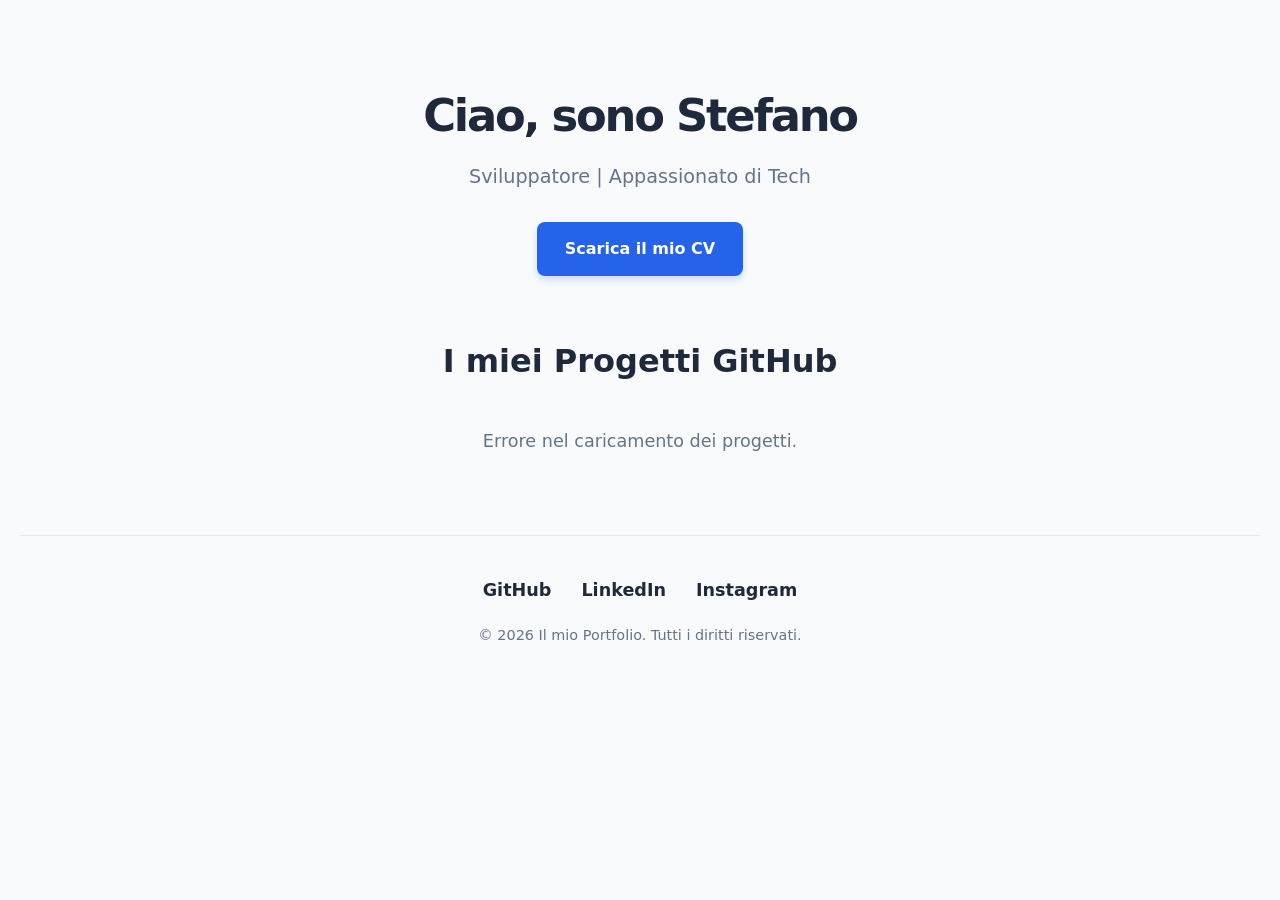
<file: index.html>
<!DOCTYPE html>
<html lang="it">
<head>
    <meta charset="UTF-8">
    <meta name="viewport" content="width=device-width, initial-scale=1.0">
    <title>Il mio Portfolio</title>
    <link rel="stylesheet" href="style.css">
</head>
<body>
    <header>
        <h1>Ciao, sono Stefano</h1>
        <p>Sviluppatore | Appassionato di Tech</p>
        <!-- Tasto dinamico per scaricare il CV -->
        <a href="assets/il-mio-cv.pdf" target="_blank" class="btn">Scarica il mio CV</a>
    </header>

    <main>
        <h2>I miei Progetti GitHub</h2>
        <!-- Qui JavaScript inietterà in automatico i tuoi progetti -->
        <div id="projects-container" class="grid">
            <p>Caricamento progetti in corso...</p>
        </div>
    </main>

    <script src="app.js"></script>

    <!-- INIZIO FOOTER -->
    <footer>
        <div class="social-links">
            <!-- Sostituisci i link con i tuoi veri URL -->
            <a href="https://github.com/Stebs04" target="_blank">GitHub</a>
            <a href="https://www.linkedin.com/in/stefano-bellan-3aa208272" target="_blank">LinkedIn</a>
            <a href="https://www.instagram.com/IL_TUO_PROFILO" target="_blank">Instagram</a>
        </div>
        <p>&copy; 2026 Il mio Portfolio. Tutti i diritti riservati.</p>
    </footer>
    <!-- FINE FOOTER -->

</body>
</html>
</file>
<file: style.css>
/* --- VARIABILI DI COLORE --- */
/* Cambia questi colori per personalizzare rapidamente il tuo sito */
:root {
    --primary-color: #2563eb;       /* Blu principale */
    --primary-hover: #1d4ed8;       /* Blu più scuro per i bottoni al passaggio del mouse */
    --bg-color: #f8fafc;            /* Sfondo grigio molto chiaro */
    --card-bg: #ffffff;             /* Sfondo bianco delle card */
    --text-main: #1e293b;           /* Testo principale scuro */
    --text-muted: #64748b;          /* Testo secondario grigio */
    --border-color: #e2e8f0;        /* Colore dei bordi delle card */
}

/* --- RESET BASE --- */
* {
    margin: 0;
    padding: 0;
    box-sizing: border-box;
}

body {
    font-family: system-ui, -apple-system, BlinkMacSystemFont, "Segoe UI", Roboto, sans-serif;
    background-color: var(--bg-color);
    color: var(--text-main);
    line-height: 1.6;
    padding: 0 20px;
}

/* --- INTESTAZIONE (HEADER) E BOTTONE CV --- */
header {
    text-align: center;
    padding: 80px 20px 60px;
    max-width: 800px;
    margin: 0 auto;
}

header h1 {
    font-size: 2.8rem;
    margin-bottom: 10px;
    letter-spacing: -0.05em;
}

header p {
    font-size: 1.2rem;
    color: var(--text-muted);
    margin-bottom: 30px;
}

/* Stile del bottone del CV */
.btn {
    display: inline-block;
    background-color: var(--primary-color);
    color: white;
    padding: 14px 28px;
    text-decoration: none;
    border-radius: 8px;
    font-weight: 600;
    box-shadow: 0 4px 6px rgba(37, 99, 235, 0.2);
    transition: all 0.3s ease;
}

.btn:hover {
    background-color: var(--primary-hover);
    transform: translateY(-2px); /* Effetto sollevamento */
    box-shadow: 0 6px 12px rgba(37, 99, 235, 0.3);
}

/* --- SEZIONE PROGETTI --- */
main {
    max-width: 1200px;
    margin: 0 auto 80px;
}

main h2 {
    text-align: center;
    font-size: 2rem;
    margin-bottom: 40px;
    color: var(--text-main);
}

/* Griglia responsiva: crea colonne automatiche da almeno 300px */
.grid {
    display: grid;
    grid-template-columns: repeat(auto-fit, minmax(300px, 1fr));
    gap: 30px;
}

/* --- DESIGN DELLE CARD DEI PROGETTI --- */
.project-card {
    background: var(--card-bg);
    border: 1px solid var(--border-color);
    border-radius: 12px;
    padding: 24px;
    box-shadow: 0 4px 6px -1px rgba(0, 0, 0, 0.05);
    display: flex;
    flex-direction: column;
    transition: transform 0.3s ease, box-shadow 0.3s ease;
}

/* Effetto al passaggio del mouse sulla card */
.project-card:hover {
    transform: translateY(-5px);
    box-shadow: 0 12px 20px -3px rgba(0, 0, 0, 0.1);
}

.project-card h3 {
    font-size: 1.4rem;
    margin-bottom: 12px;
    color: var(--text-main);
}

.project-card p {
    color: var(--text-muted);
    font-size: 0.95rem;
    margin-bottom: 20px;
    flex-grow: 1; /* Mantiene allineati i pulsanti in basso se la descrizione è corta */
}

/* Stile del badge del linguaggio (es. "JavaScript", "Python") */
.tags {
    margin-bottom: 20px;
}

.tags span {
    background-color: #eff6ff; /* Azzurrino chiaro */
    color: var(--primary-color);
    padding: 6px 14px;
    border-radius: 20px;
    font-size: 0.85rem;
    font-weight: 600;
    display: inline-block;
}

/* Stile dei link a fondo card ("Vedi su GitHub", "Sito Live") */
.links {
    display: flex;
    gap: 15px;
    border-top: 1px solid var(--border-color);
    padding-top: 15px;
}

.links a {
    color: var(--text-main);
    text-decoration: none;
    font-weight: 600;
    font-size: 0.9rem;
    transition: color 0.2s ease;
}

.links a:hover {
    color: var(--primary-color);
    text-decoration: underline;
}

/* Testo "Caricamento in corso..." o messaggi di errore */
#projects-container > p {
    text-align: center;
    color: var(--text-muted);
    font-size: 1.1rem;
    grid-column: 1 / -1; /* Centra il messaggio su tutta la griglia */
}

/* --- PAGINA SINGOLO PROGETTO & CAROSELLO --- */
.back-link {
    display: inline-block;
    color: var(--primary-color);
    text-decoration: none;
    font-weight: 600;
    margin-bottom: 20px;
    transition: color 0.2s;
}

.back-link:hover {
    color: var(--primary-hover);
    text-decoration: underline;
}

.carousel-hidden {
    display: none !important;
}

.carousel-visible {
    display: flex;
    flex-wrap: wrap;
    justify-content: center;
    align-items: center;
    max-width: 800px;
    margin: 0 auto 50px;
    gap: 20px;
}

.carousel-image-wrapper {
    width: 100%;
    max-width: 600px;
    height: 400px;
    background: var(--card-bg);
    border: 1px solid var(--border-color);
    border-radius: 12px;
    padding: 10px;
    box-shadow: 0 10px 15px -3px rgba(0, 0, 0, 0.1);
    display: flex;
    justify-content: center;
    align-items: center;
    overflow: hidden;
}

#carousel-img {
    max-width: 100%;
    max-height: 100%;
    object-fit: contain;
    border-radius: 8px;
}

.carousel-btn {
    background-color: var(--primary-color);
    color: white;
    border: none;
    border-radius: 50%;
    width: 45px;
    height: 45px;
    font-size: 1.5rem;
    cursor: pointer;
    transition: background 0.3s, transform 0.2s;
    display: flex;
    align-items: center;
    justify-content: center;
}

.carousel-btn:hover {
    background-color: var(--primary-hover);
    transform: scale(1.1);
}

.btn-dettagli {
    display: inline-block;
    color: var(--primary-color);
    font-weight: bold;
    text-decoration: none;
}
.btn-dettagli:hover {
    text-decoration: underline;
}

/* --- FOOTER E SOCIAL LINKS --- */
footer {
    text-align: center;
    padding: 40px 20px;
    margin-top: 60px; /* Crea spazio tra il contenuto della pagina e il footer */
    border-top: 1px solid var(--border-color); /* Una linea sottile di separazione */
}

.social-links {
    display: flex;
    justify-content: center;
    gap: 30px; /* Spazio tra un link e l'altro */
    margin-bottom: 20px;
}

.social-links a {
    color: var(--text-main);
    text-decoration: none;
    font-weight: 600;
    font-size: 1.1rem;
    transition: color 0.3s ease, transform 0.2s ease;
    display: inline-block;
}

.social-links a:hover {
    color: var(--primary-color);
    transform: translateY(-3px); /* Piccolo effetto di sollevamento al passaggio del mouse */
}

footer p {
    color: var(--text-muted);
    font-size: 0.9rem;
}
</file>
